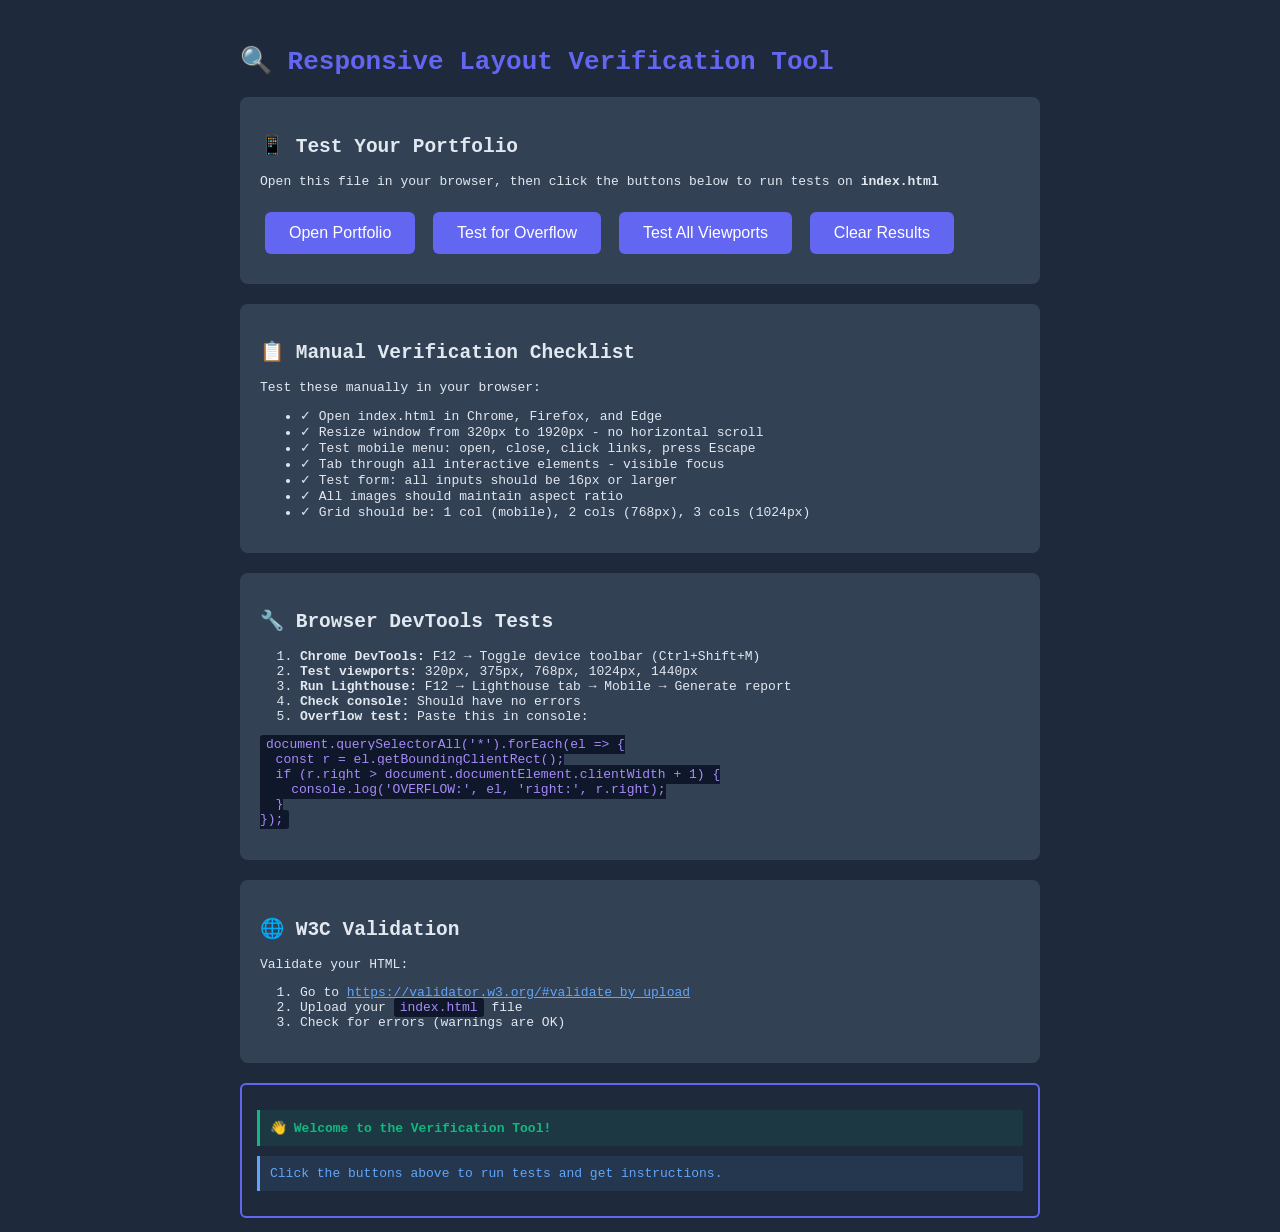
<file: test-overflow.html>
<!DOCTYPE html>
<html lang="en">
<head>
  <meta charset="UTF-8">
  <meta name="viewport" content="width=device-width, initial-scale=1.0">
  <title>Overflow Detection Test</title>
  <style>
    body {
      font-family: monospace;
      padding: 20px;
      background: #1e293b;
      color: #e2e8f0;
    }
    .container {
      max-width: 800px;
      margin: 0 auto;
    }
    h1 {
      color: #6366f1;
      margin-bottom: 20px;
    }
    .test-section {
      background: #334155;
      padding: 20px;
      border-radius: 8px;
      margin-bottom: 20px;
    }
    button {
      background: #6366f1;
      color: white;
      border: none;
      padding: 12px 24px;
      border-radius: 6px;
      cursor: pointer;
      font-size: 16px;
      margin: 10px 5px;
    }
    button:hover {
      background: #4f46e5;
    }
    #results {
      background: #1e293b;
      border: 2px solid #6366f1;
      padding: 15px;
      border-radius: 6px;
      margin-top: 20px;
      max-height: 400px;
      overflow-y: auto;
    }
    .error {
      color: #ef4444;
      margin: 10px 0;
      padding: 10px;
      background: rgba(239, 68, 68, 0.1);
      border-left: 3px solid #ef4444;
    }
    .success {
      color: #10b981;
      margin: 10px 0;
      padding: 10px;
      background: rgba(16, 185, 129, 0.1);
      border-left: 3px solid #10b981;
    }
    .info {
      color: #60a5fa;
      margin: 10px 0;
      padding: 10px;
      background: rgba(96, 165, 250, 0.1);
      border-left: 3px solid #60a5fa;
    }
    code {
      background: #0f172a;
      padding: 2px 6px;
      border-radius: 3px;
      color: #a78bfa;
    }
  </style>
</head>
<body>
  <div class="container">
    <h1>🔍 Responsive Layout Verification Tool</h1>
    
    <div class="test-section">
      <h2>📱 Test Your Portfolio</h2>
      <p>Open this file in your browser, then click the buttons below to run tests on <strong>index.html</strong></p>
      
      <button onclick="window.open('index.html', '_blank')">Open Portfolio</button>
      <button onclick="runOverflowTest()">Test for Overflow</button>
      <button onclick="runViewportTests()">Test All Viewports</button>
      <button onclick="clearResults()">Clear Results</button>
    </div>

    <div class="test-section">
      <h2>📋 Manual Verification Checklist</h2>
      <p>Test these manually in your browser:</p>
      <ul>
        <li>✓ Open index.html in Chrome, Firefox, and Edge</li>
        <li>✓ Resize window from 320px to 1920px - no horizontal scroll</li>
        <li>✓ Test mobile menu: open, close, click links, press Escape</li>
        <li>✓ Tab through all interactive elements - visible focus</li>
        <li>✓ Test form: all inputs should be 16px or larger</li>
        <li>✓ All images should maintain aspect ratio</li>
        <li>✓ Grid should be: 1 col (mobile), 2 cols (768px), 3 cols (1024px)</li>
      </ul>
    </div>

    <div class="test-section">
      <h2>🔧 Browser DevTools Tests</h2>
      <ol>
        <li><strong>Chrome DevTools:</strong> F12 → Toggle device toolbar (Ctrl+Shift+M)</li>
        <li><strong>Test viewports:</strong> 320px, 375px, 768px, 1024px, 1440px</li>
        <li><strong>Run Lighthouse:</strong> F12 → Lighthouse tab → Mobile → Generate report</li>
        <li><strong>Check console:</strong> Should have no errors</li>
        <li><strong>Overflow test:</strong> Paste this in console:</li>
      </ol>
      <pre><code>document.querySelectorAll('*').forEach(el => {
  const r = el.getBoundingClientRect();
  if (r.right > document.documentElement.clientWidth + 1) {
    console.log('OVERFLOW:', el, 'right:', r.right);
  }
});</code></pre>
    </div>

    <div class="test-section">
      <h2>🌐 W3C Validation</h2>
      <p>Validate your HTML:</p>
      <ol>
        <li>Go to <a href="https://validator.w3.org/#validate_by_upload" target="_blank" style="color: #60a5fa;">https://validator.w3.org/#validate_by_upload</a></li>
        <li>Upload your <code>index.html</code> file</li>
        <li>Check for errors (warnings are OK)</li>
      </ol>
    </div>

    <div id="results"></div>
  </div>

  <script>
    const resultsDiv = document.getElementById('results');

    function addResult(message, type = 'info') {
      const div = document.createElement('div');
      div.className = type;
      div.innerHTML = message;
      resultsDiv.appendChild(div);
      resultsDiv.scrollTop = resultsDiv.scrollHeight;
    }

    function clearResults() {
      resultsDiv.innerHTML = '';
    }

    function runOverflowTest() {
      clearResults();
      addResult('<strong>🔍 Running Overflow Detection Test...</strong>', 'info');
      addResult('This test needs to run on the actual portfolio page. Opening instructions...', 'info');
      
      const instructions = `
        <strong>Copy and paste this code in the Console of index.html:</strong>
        <pre style="background: #0f172a; padding: 15px; border-radius: 6px; overflow-x: auto; margin-top: 10px;"><code>// Overflow Detection Script
let overflowElements = [];
document.querySelectorAll('*').forEach(el => {
  const r = el.getBoundingClientRect();
  const docWidth = document.documentElement.clientWidth;
  if (r.right > docWidth + 1 || r.left < -1) {
    overflowElements.push({
      element: el.tagName + (el.className ? '.' + el.className.split(' ')[0] : ''),
      left: r.left.toFixed(2),
      right: r.right.toFixed(2),
      width: r.width.toFixed(2),
      docWidth: docWidth
    });
  }
});

if (overflowElements.length === 0) {
  console.log('%c✓ SUCCESS: No overflow detected!', 'color: #10b981; font-size: 16px; font-weight: bold;');
} else {
  console.log('%c✗ OVERFLOW DETECTED:', 'color: #ef4444; font-size: 16px; font-weight: bold;');
  console.table(overflowElements);
}

console.log('Document width:', docWidth);
console.log('Scroll width:', document.documentElement.scrollWidth);</code></pre>
      `;
      
      addResult(instructions, 'info');
      addResult('📝 <strong>Steps:</strong><br>1. Open index.html in browser<br>2. Press F12 to open DevTools<br>3. Click "Console" tab<br>4. Copy/paste the code above<br>5. Press Enter', 'info');
    }

    function runViewportTests() {
      clearResults();
      addResult('<strong>📱 Viewport Test Instructions</strong>', 'info');
      
      const viewports = [
        { width: 320, name: 'Small Mobile' },
        { width: 375, name: 'Mobile' },
        { width: 768, name: 'Tablet' },
        { width: 1024, name: 'Small Desktop' },
        { width: 1440, name: 'Desktop' },
        { width: 1920, name: 'Large Desktop' }
      ];

      addResult('<strong>Test each viewport size:</strong>', 'info');
      
      viewports.forEach(vp => {
        addResult(`${vp.name}: <code>${vp.width}px</code> - Check layout, no horizontal scroll`, 'info');
      });

      addResult(`
        <br><strong>In Chrome DevTools:</strong><br>
        1. Press F12<br>
        2. Click device toolbar icon (or Ctrl+Shift+M)<br>
        3. Select "Responsive" mode<br>
        4. Test each width listed above<br>
        5. Verify:<br>
        &nbsp;&nbsp;- No horizontal scrollbar<br>
        &nbsp;&nbsp;- All content visible<br>
        &nbsp;&nbsp;- Text readable<br>
        &nbsp;&nbsp;- Buttons minimum 44x44px touch target
      `, 'info');
    }

    // Auto-display initial instructions
    window.addEventListener('DOMContentLoaded', () => {
      addResult('<strong>👋 Welcome to the Verification Tool!</strong>', 'success');
      addResult('Click the buttons above to run tests and get instructions.', 'info');
    });
  </script>
</body>
</html>
</file>
